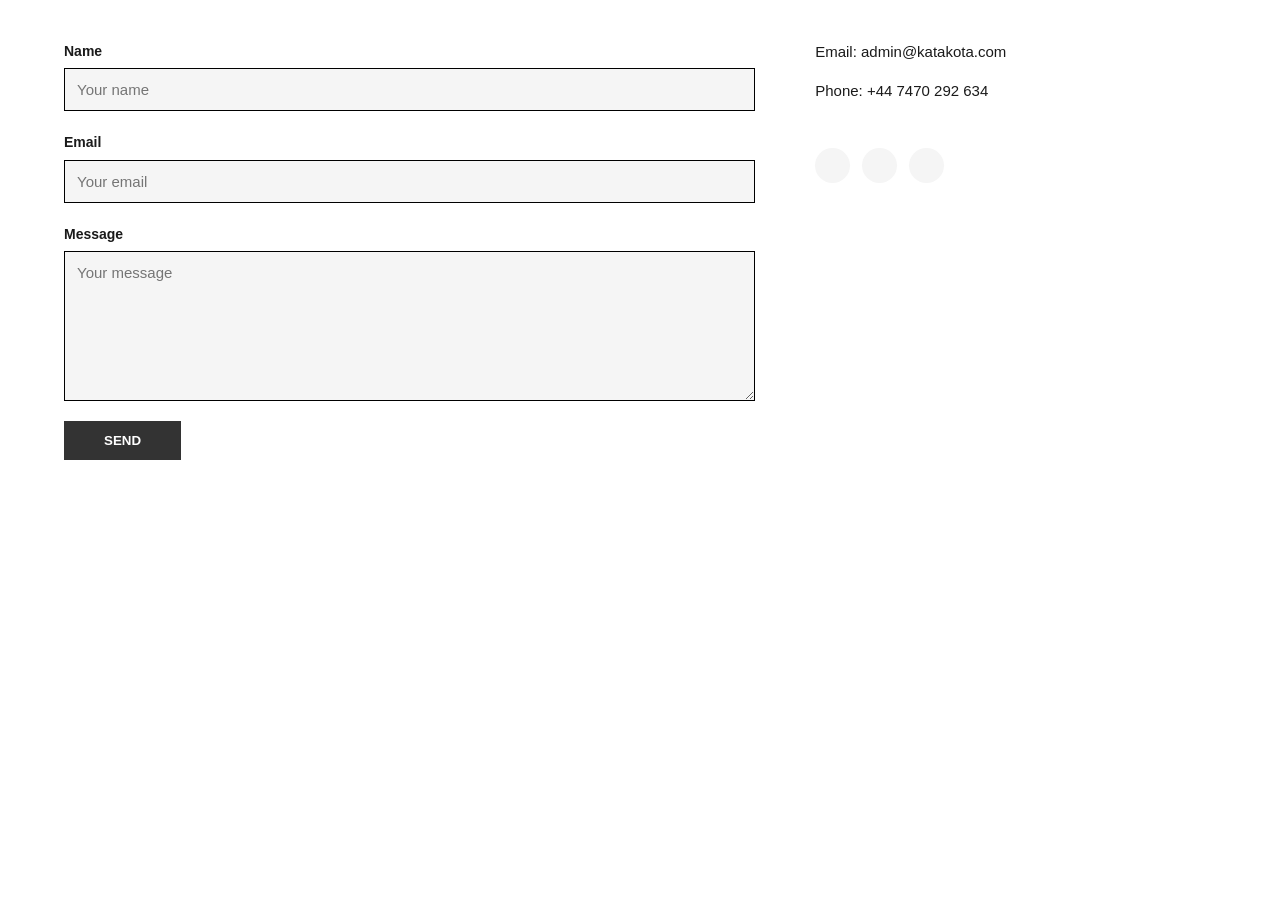
<file: contact.html>
<!DOCTYPE html>
<html lang="en">
<head>
  <meta charset="UTF-8">
  <title>Contact | Global Reach</title>
  <meta name="viewport" content="width=device-width, initial-scale=1">
    <meta name="description" content="Contact our international property development and investment team to discuss overseas opportunities and value-add strategy.">
  <link rel="canonical" href="https://marknorth8-code.github.io/Global-Reach/">
  <link rel="stylesheet" href="css/global.css">
  <link rel="stylesheet" href="css/contact.css">
  <link rel="icon" href="/favicon.ico" sizes="any">
<link rel="icon" href="/icon.svg" type="image/svg+xml">
<link rel="apple-touch-icon" href="/apple-touch-icon.png">
<link rel="manifest" href="/site.webmanifest">
</head>

<body class="contact-page">

  <!-- ================= HEADER ================= -->
  <div id="header"></div>

  <!-- ================= MAIN ================= -->
  <main id="main-content">

    <!-- ================= CONTACT INTRO / FORM (Section 1) ================= -->
    <section class="contact-intro section">
      <div class="container contact-layout">

        <!-- ================= CONTACT FORM ================= -->
        <div class="contact-form-wrapper">
          <form 
            class="contact-form" 
            action="https://formspree.io/f/yourformid" 
            method="POST"
            aria-label="Contact form"
          >
            <div class="form-row">
              <label for="name">Name</label>
              <input id="name" name="name" type="text" placeholder="Your name" required>
            </div>

            <div class="form-row">
              <label for="email">Email</label>
              <input id="email" name="email" type="email" placeholder="Your email" required>
            </div>

            <div class="form-row">
              <label for="message">Message</label>
              <textarea id="message" name="message" placeholder="Your message" required></textarea>
            </div>

            <button type="submit">Send</button>
          </form>
        </div>

        <!-- ================= CONTACT DETAILS ================= -->
        <aside class="contact-details">
          <div class="contact-info">
            <p>Email: <a href="mailto:barkertonss@outlook.com">admin@katakota.com</a></p>
            <p>Phone: <a href="tel:+447470292634">+44 7470 292 634</a></p>
          </div>

          <nav class="contact-social" aria-label="Social media links">
            <a href="#" aria-label="LinkedIn"></a>
            <a href="#" aria-label="Instagram"></a>
            <a href="#" aria-label="Twitter / X"></a>
          </nav>
        </aside>

      </div>
    </section>



    <!-- ================= FUTURE SECTIONS PLACEHOLDER ================= -->
    <!-- Add more sections or content here as needed -->

  </main>

  <!-- ================= FOOTER ================= -->
  <div id="footer"></div>

  <script src="js/include.js"></script>
 
</body>
</html>
</file>
<file: css/global.css>
/* =====================================================
   1. DESIGN TOKENS (CLEANED + STANDARDISED)
===================================================== */
:root {
  --primary-dark: #1a1a1a;
  --text-color: #444;
  --bg-light: #ffffff;
  --bg-menu: #011d01;

  --border-light: #eee;
  --border-mid: #ddd;

  --font-main: 'Inter', -apple-system, BlinkMacSystemFont, "Segoe UI", Roboto, sans-serif;

  --section-padding: 80px; /* aligned with homepage */
}

/* =====================================================
   2. BASE STYLES
===================================================== */
* {
  box-sizing: border-box;
  margin: 0;
  padding: 0;
}

body {
  font-family: var(--font-main);
  font-size: 14px;
  line-height: 1.6;
  color: var(--primary-dark);
  background: var(--bg-light);
  -webkit-font-smoothing: antialiased;
}

/* =====================================================
   3. TYPOGRAPHY (ALIGNED TO HOMEPAGE)
===================================================== */
h1, h2, h3, h4 {
  font-family: 'Playfair Display', serif;
  color: var(--primary-dark);
  font-weight: 400;
}

h1 {
  font-size: clamp(2rem, 4vw, 3.5rem);
  line-height: 1.1;
  letter-spacing: -0.02em;
  margin-bottom: 2rem;
}

h3 {
  font-size: 1.25rem;
  margin-bottom: 0.5rem;
   font-weight: 600;
}

.body-large {
  font-size: 1.2rem;
  line-height: 1.6;
  color: var(--text-color);
  max-width: 650px;
}

.sub-heading-caps {
  font-size: 12px;
  text-transform: uppercase;
  letter-spacing: 0.15em;
  color: #666;
  margin-bottom: 20px;
  display: block;
}

/* =====================================================
   4. LAYOUT SYSTEM (HOMEPAGE VERSION WINS)
===================================================== */
.container {
  width: 100%;
  margin: 0 auto;
  padding: 0 5%;
}

.section-padding {
  padding: var(--section-padding) 0;
}

/* =====================================================
   5. GRID / REUSABLE STRUCTURE
===================================================== */
.three-col-split {
  display: grid;
  grid-template-columns: 1fr 2fr 1fr;
  gap: 60px;
  align-items: start;
}

.split-item {
  display: flex;
  flex-direction: column;
  gap: 20px;
}

.split-column-text {
  max-width: 480px;
}

/* =====================================================
   6. UI ELEMENTS
===================================================== */
a {
  text-decoration: none;
  color: inherit;
}

.learn-more {
  font-size: 12px;
  text-transform: uppercase;
  letter-spacing: 0.1em;
  color: var(--primary-dark);
  border-bottom: 1px solid var(--border-mid);
  padding-bottom: 3px;
  display: inline-block;
   font-weight: 500;
}

.learn-more::after {
  content: ' >';
  margin-left: 4px;
}

/* =====================================================
   7. CONTENT / EXPERIENCE
===================================================== */
.experience-link {
  display: block;
  text-decoration: none;
  color: inherit;
}

.experience-title {
  margin: 0;
}

/* =====================================================
   8. MEDIA / DIVIDERS
===================================================== */
.image-divider {
  width: 100%;
  height: 420px;
  overflow: hidden;
  border-top: 1px solid var(--border-light);
  border-bottom: 1px solid var(--border-light);
}

.image-divider img {
  width: 100%;
  height: 100%;
  object-fit: cover;
}

/* =====================================================
   HEADER & FLOATING PILL NAV
===================================================== */

#header-holder {
  position: relative;
  width: 100%;
  z-index: 10000;
  }

.site-header {
  width: 100%;
  height: 100px;
  pointer-events: none;
}

/* LEFT: scrolls with page */
.nav-brand {
  position: absolute;
  top: 40px;
  left: 60px;
  z-index: 10005;
  display: flex;
  align-items: center;
  pointer-events: auto;
  height: 42px;
}

/* RIGHT: fixed to viewport */
.nav-actions {
  position: fixed;
  top: 40px;
  right: 60px;
  z-index: 10005;
  display: flex;
  align-items: center;
  gap: 12px;
  pointer-events: auto;
}

/* Branding */
.brand-link {
  font-size: 0.75rem;
  font-weight: 600;
  text-transform: uppercase;
  letter-spacing: 0.15em;
  color: var(--primary-dark);
  text-decoration: none;
}

/* Buttons */
.button-get-in-touch,
.nav-pill {
  display: inline-flex;
  align-items: center;
  justify-content: center;
  height: 42px;
  padding: 0 28px;
  background-color: #ffffff;
  border: 1px solid #EAEAEA;
  border-radius: 100px;
  font-size: 0.7rem;
  font-weight: 600;
  letter-spacing: 0.1em;
  text-transform: uppercase;
  cursor: pointer;
  transition: all 0.3s ease;
}

.button-get-in-touch:hover,
.nav-pill:hover {
  background-color: var(--bg-menu);
  color: #fff;
}

/* =====================================================
   MENU SYSTEM (UNCHANGED)
===================================================== */
.icon-wrapper {
  position: relative;
  width: 24px;
  height: 16px;
}

.line {
  position: absolute;
  height: 2px;
  width: 100%;
  background: currentColor;
}

.line-1 { top: 0; }
.line-2 { top: 7px; width: 70%; right: 0; }
.line-3 { top: 14px; }

.menu-open .line-1 { transform: translateY(7px) rotate(45deg); }
.menu-open .line-2 { opacity: 0; }
.menu-open .line-3 { transform: translateY(-7px) rotate(-45deg); }

/* Overlay */
.menu-overlay {
  display: none;
  position: fixed;
  inset: 0;
  background-color: var(--bg-menu);
  padding: 0 10% 80px;

  flex-direction: column;

  z-index: 10002;
  overflow-y: auto;
  pointer-events: auto;
}

.menu-overlay.is-open {
  display: flex;
}


/* =====================================================
   MENU CONTENT (RESTORE VISIBILITY)
===================================================== */

.overlay-content-grid {
  display: grid;
  grid-template-columns: 2.2fr 1fr 1fr;
  gap: 40px;
  margin-top: 40px;
  width: 100%;
}

/* Main nav */
.nav-links {
  list-style: none;
  padding: 0;
}

.nav-links li a {
  font-size: clamp(32px, 5vw, 60px);
  font-weight: 700;
  color: #ffffff; /* CRITICAL */
  text-decoration: none;
  line-height: 1.1;
  display: block;
  margin-bottom: 20px;
}

/* Section labels */
.menu-label {
  display: block;
  font-size: 14px;
  text-transform: uppercase;
  letter-spacing: 0.1em;
  color: rgba(255, 255, 255, 0.5); /* CRITICAL */
  margin-bottom: 30px;
  font-weight: 600;
}

/* Secondary links */
.sub-links {
  display: flex;
  flex-direction: column;
  gap: 15px;
}

.sub-links a {
  font-size: 24px;
  color: #ffffff; /* CRITICAL */
  text-decoration: none;
  font-weight: 300;
}

/* Hover */
.nav-links li a:hover,
.sub-links a:hover {
  opacity: 0.7;
}


/* =====================================================
   INTRO SECTION (UNCHANGED)
===================================================== */
.intro {
  text-align: center;
  padding: 60px 8%;
}

.intro-logo {
  max-width: 400px;
  margin: 0 auto 20px;
}

/* =====================================================
   FOOTER (UNCHANGED)
===================================================== */
.site-footer {
  background-color: #f5f5f5;
  border-top: 1px solid #e0e0e0;
  color: #666;
}

.footer-grid {
  display: grid;
  grid-template-columns: 1fr 320px;
}

.footer-main-content {
  display: grid;
  grid-template-columns: repeat(3, 1fr);
  padding: 60px 80px;
}

.footer-sidebar {
  padding: 60px 40px;
}

/* =====================================================
   RESPONSIVE (ESSENTIAL ONLY KEPT)
===================================================== */
@media (max-width: 768px) {
  .nav-brand { left: 20px; }
  .nav-actions { right: 20px; }
}
</file>
<file: css/contact.css>
/* =========================================================
   CONTACT STYLES - SYNCED WITH GLOBAL.CSS
   ========================================================= */

/* The layout is now handled by .flex-row in global.css */
.contact-layout {
  display: flex;
  gap: 60px;
  margin-top: 40px;
}

/* --- CONTACT FORM --- */
.contact-form-wrapper {
  flex: 0 0 60%; /* Matches the 60% media-side width */
}

.contact-form {
  display: flex;
  flex-direction: column;
  gap: 20px;
}

.contact-form .form-row {
  display: flex;
  flex-direction: column;
}

.contact-form label {
  margin-bottom: 6px;
  font-weight: 600;
  font-size: 14px;
}

.contact-form input,
.contact-form textarea {
  padding: 12px;
  font-size: 15px;
  border: 1px solid #000;
  border-radius: 0; /* Sharp edges for brand consistency */
  background: #f5f5f5;
  font-family: inherit;
}

.contact-form textarea {
  min-height: 150px;
  resize: vertical;
}

.contact-form button {
  width: max-content;
  padding: 12px 40px;
  background: #333;
  color: #fff;
  border: none;
  text-transform: uppercase;
  font-weight: 600;
  cursor: pointer;
  transition: background 0.3s ease;
}

.contact-form button:hover {
  background: #E10600;
}

/* --- CONTACT DETAILS / SIDEBAR --- */
.contact-details {
  flex: 1;
  display: flex;
  flex-direction: column;
  gap: 20px;
}

.contact-info p {
  margin-bottom: 15px;
  font-size: 15px;
}

.contact-social {
  display: flex;
  gap: 12px;
  margin-top: 10px;
}

.contact-social a {
  display: block;
  width: 35px;
  height: 35px;
  background: #f5f5f5;
  border-radius: 50%;
  transition: background 0.3s ease;
}

.contact-social a:hover {
  background: #eee;
}

/* --- RESPONSIVE --- */
@media (max-width: 992px) {
  .contact-layout {
    flex-direction: column;
    gap: 40px;
  }
  
  .contact-form-wrapper, 
  .contact-details {
    width: 100%;
    flex: none;
  }
}
</file>
